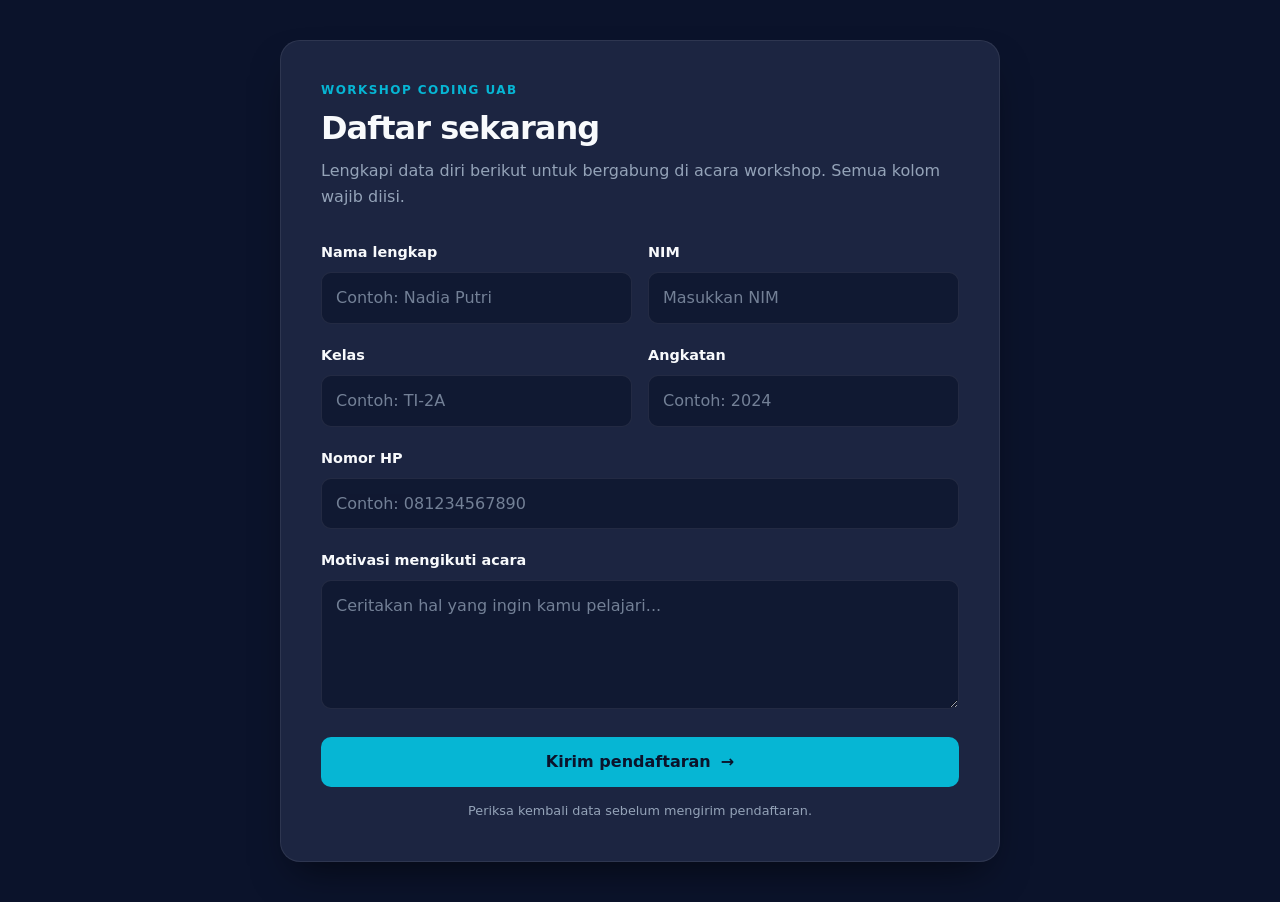
<file: form.html>
<!doctype html>
<html lang="id">
  <head>
    <meta charset="UTF-8" />
    <meta name="viewport" content="width=device-width, initial-scale=1.0" />
    <meta
      name="description"
      content="Form registrasi acara Workshop Coding UAB."
    />
    <title>Registrasi Workshop Coding UAB</title>
    <link rel="stylesheet" href="css/style.css" />
    <script src="js/app.js" defer></script>
  </head>
  <body class="registration-page">
    <main class="registration-container">
      <section class="registration-card" aria-labelledby="registration-title">
        <header class="registration-header">
          <p class="registration-eyebrow">WORKSHOP CODING UAB</p>
          <h1 id="registration-title">Daftar sekarang</h1>
          <p class="registration-intro">
            Lengkapi data diri berikut untuk bergabung di acara workshop.
            Semua kolom wajib diisi.
          </p>
        </header>

        <form id="form-pendaftaran" class="registration-form">
          <div class="registration-fields">
            <div class="form-field">
              <label for="nama">Nama lengkap</label>
              <input
                id="nama"
                name="nama"
                type="text"
                autocomplete="name"
                placeholder="Contoh: Nadia Putri"
                required
              />
            </div>

            <div class="form-field">
              <label for="nim">NIM</label>
              <input
                id="nim"
                name="nim"
                type="text"
                inputmode="numeric"
                autocomplete="off"
                placeholder="Masukkan NIM"
                required
              />
            </div>

            <div class="form-field">
              <label for="kelas">Kelas</label>
              <input
                id="kelas"
                name="kelas"
                type="text"
                placeholder="Contoh: TI-2A"
                required
              />
            </div>

            <div class="form-field">
              <label for="angkatan">Angkatan</label>
              <input
                id="angkatan"
                name="angkatan"
                type="text"
                inputmode="numeric"
                placeholder="Contoh: 2024"
                required
              />
            </div>

            <div class="form-field form-field-full">
              <label for="no_hp">Nomor HP</label>
              <input
                id="no_hp"
                name="no_hp"
                type="tel"
                autocomplete="tel"
                inputmode="tel"
                placeholder="Contoh: 081234567890"
                required
              />
            </div>

            <div class="form-field form-field-full">
              <label for="motivasi">Motivasi mengikuti acara</label>
              <textarea
                id="motivasi"
                name="motivasi"
                rows="4"
                placeholder="Ceritakan hal yang ingin kamu pelajari..."
                required
              ></textarea>
            </div>
          </div>

          <button class="registration-submit" type="submit">
            Kirim pendaftaran
            <span aria-hidden="true">&rarr;</span>
          </button>
          <p class="registration-note">
            Periksa kembali data sebelum mengirim pendaftaran.
          </p>
        </form>
      </section>
    </main>

    <dialog
      id="registration-result"
      class="registration-dialog"
      aria-labelledby="result-title"
    >
      <div class="dialog-content">
        <div class="result-icon" aria-hidden="true">&check;</div>
        <p class="registration-eyebrow">PENDAFTARAN TERCATAT</p>
        <h2 id="result-title">Terima kasih sudah mendaftar!</h2>
        <p class="result-intro">
          Berikut ringkasan data yang kamu kirim:
        </p>
        <dl class="result-details">
          <div>
            <dt>Nama lengkap</dt>
            <dd data-result="nama"></dd>
          </div>
          <div>
            <dt>NIM</dt>
            <dd data-result="nim"></dd>
          </div>
          <div>
            <dt>Kelas</dt>
            <dd data-result="kelas"></dd>
          </div>
          <div>
            <dt>Angkatan</dt>
            <dd data-result="angkatan"></dd>
          </div>
          <div>
            <dt>Nomor HP</dt>
            <dd data-result="no_hp"></dd>
          </div>
          <div>
            <dt>Motivasi</dt>
            <dd data-result="motivasi"></dd>
          </div>
        </dl>
        <form method="dialog">
          <button class="registration-submit dialog-close" type="submit">
            Selesai
          </button>
        </form>
      </div>
    </dialog>
  </body>
</html>
</file>
<file: css/style.css>
/* ==========================================================================
   WORKSHOP WEB DEV: STARTER KIT STYLESHEET
   Materi: CSS Reset, Variables, Box Model, Flexbox & Responsiveness
   ========================================================================== */

/* --------------------------------------------------------------------------
   1. CSS RESET & BOX SIZING
   Tujuan: Menghilangkan margin bawaan browser dan membuat sizing terukur
   -------------------------------------------------------------------------- */
*, *::before, *::after {
  box-sizing: border-box; /* WAJIB: Padding & border dihitung di dalam width */
  margin: 0;
  padding: 0;
}

/* --------------------------------------------------------------------------
   2. DESIGN SYSTEM & CSS VARIABLES
   Gunakan variabel ini agar warna mudah diganti/rebranding seragam
   -------------------------------------------------------------------------- */
:root {
  /* Colors */
  --bg-body: #0b132b;          /* Dark navy background */
  --bg-card: #1c2541;          /* Card container */
  --bg-card-hover: #243056;    /* Card link hover */
  --border-color: rgba(255, 255, 255, 0.08);
  
  --text-main: #f8fafc;        /* Putih lembut untuk teks utama */
  --text-muted: #94a3b8;       /* Abu-abu untuk teks deskripsi */
  
  --accent-primary: #06b6d4;   /* Cyan cerah */
  --accent-glow: rgba(6, 182, 212, 0.25);
  --success: #10b981;          /* Hijau status badge */

  /* Typography & Spacing */
  --font-family: 'Plus Jakarta Sans', system-ui, -apple-system, sans-serif;
  --radius-card: 20px;
  --radius-sm: 10px;
  --transition: all 0.25s cubic-bezier(0.4, 0, 0.2, 1);
}

/* --------------------------------------------------------------------------
   3. BASE & LAYOUT (FLEXBOX CENTERING)
   -------------------------------------------------------------------------- */
body {
  font-family: var(--font-family);
  background-color: var(--bg-body);
  color: var(--text-main);
  min-height: 100vh;
  line-height: 1.6;

  /* TUGAS 1: Pusatkan seluruh container ke tengah layar menggunakan Flexbox */
  display: flex;
  justify-content: center;
  align-items: center;
  padding: 24px 16px;
}

.page-container {
  width: 100%;
  max-width: 420px; /* Batasan lebar agar proporsional di desktop & HP */
}

/* --------------------------------------------------------------------------
   4. PROFILE CARD (BOX MODEL & STYLING)
   -------------------------------------------------------------------------- */
.profile-card {
  background-color: var(--bg-card);
  border: 1px solid var(--border-color);
  border-radius: var(--radius-card);
  padding: 32px 24px;
  text-align: center;
  box-shadow: 0 20px 40px -15px rgba(0, 0, 0, 0.6);
  position: relative;
  overflow: hidden;
  backdrop-filter: blur(10px);
}

/* --------------------------------------------------------------------------
   5. HEADER & AVATAR
   -------------------------------------------------------------------------- */
.card-header {
  margin-bottom: 20px;
}

.avatar-wrapper {
  position: relative;
  width: 96px;
  height: 96px;
  margin: 0 auto 16px auto;
}

.avatar-img {
  width: 100%;
  height: 100%;
  border-radius: 50%;
  object-fit: cover;
  border: 3px solid var(--accent-primary);
  box-shadow: 0 0 20px var(--accent-glow);
}

.status-badge {
  position: absolute;
  bottom: 4px;
  right: 4px;
  width: 16px;
  height: 16px;
  background-color: var(--success);
  border-radius: 50%;
  border: 2px solid var(--bg-card);
}

.profile-name {
  font-size: 1.4rem;
  font-weight: 700;
  color: var(--text-main);
  letter-spacing: -0.02em;
}

.profile-title {
  font-size: 0.9rem;
  color: var(--accent-primary);
  font-weight: 500;
  margin-top: 4px;
}

/* --------------------------------------------------------------------------
   6. BIO & SKILL BADGES
   -------------------------------------------------------------------------- */
.profile-bio {
  font-size: 0.92rem;
  color: var(--text-muted);
  margin-bottom: 24px;
}

/* TUGAS 2: Tata tag skill agar berjajar ke samping dan bisa wrap otomatis */
.skills-wrapper {
  display: flex;
  flex-wrap: wrap;
  gap: 8px;
  justify-content: center;
  margin-bottom: 28px;
}

.skill-tag {
  background-color: rgba(255, 255, 255, 0.05);
  border: 1px solid var(--border-color);
  color: var(--text-main);
  padding: 4px 12px;
  border-radius: 20px;
  font-size: 0.78rem;
  font-weight: 500;
}

/* --------------------------------------------------------------------------
   7. INTERACTIVE SOCIAL LINKS (FLEXBOX LIST)
   -------------------------------------------------------------------------- */
.links-nav {
  display: flex;
  flex-direction: column;
  gap: 12px;
  margin-bottom: 24px;
}

.link-item {
  display: flex;
  align-items: center;
  padding: 14px 18px;
  background-color: rgba(255, 255, 255, 0.03);
  border: 1px solid var(--border-color);
  border-radius: var(--radius-sm);
  color: var(--text-main);
  text-decoration: none;
  font-weight: 600;
  font-size: 0.92rem;
  transition: var(--transition);
}

.link-icon {
  font-size: 1.15rem;
  margin-right: 12px;
}

.link-text {
  flex-grow: 1; /* Memastikan teks mengisi sisa ruang dan panah terdorong ke kanan */
  text-align: left;
}

.link-arrow {
  color: var(--text-muted);
  transition: var(--transition);
}

/* Efek Interaktif (Hover State) */
.link-item:hover {
  background-color: var(--bg-card-hover);
  border-color: var(--accent-primary);
  transform: translateY(-2px);
  box-shadow: 0 6px 15px rgba(0, 0, 0, 0.3);
}

.link-item:hover .link-arrow {
  color: var(--accent-primary);
  transform: translateX(4px);
}

/* --------------------------------------------------------------------------
   8. CARD FOOTER
   -------------------------------------------------------------------------- */
.card-footer {
  border-top: 1px solid var(--border-color);
  padding-top: 16px;
}

.footer-credit {
  font-size: 0.75rem;
  color: var(--text-muted);
}

/* --------------------------------------------------------------------------
   9. RESPONSIVE DESIGN (MEDIA QUERY)
   -------------------------------------------------------------------------- */
@media (max-width: 360px) {
  .profile-card {
    padding: 24px 16px;
  }
  
  .avatar-wrapper {
    width: 80px;
    height: 80px;
  }

  .profile-name {
    font-size: 1.25rem;
  }
}

/* --------------------------------------------------------------------------
   10. REGISTRATION FORM
   -------------------------------------------------------------------------- */
.registration-page {
  align-items: flex-start;
  padding: 40px 16px;
}

.registration-container {
  width: 100%;
  max-width: 720px;
  margin: auto;
}

.registration-card {
  padding: 40px;
  background-color: var(--bg-card);
  border: 1px solid var(--border-color);
  border-radius: var(--radius-card);
  box-shadow: 0 20px 40px -15px rgba(0, 0, 0, 0.6);
}

.registration-header {
  margin-bottom: 32px;
}

.registration-eyebrow {
  margin-bottom: 8px;
  color: var(--accent-primary);
  font-size: 0.75rem;
  font-weight: 700;
  letter-spacing: 0.12em;
}

.registration-header h1,
.dialog-content h2 {
  color: var(--text-main);
  font-size: clamp(1.65rem, 5vw, 2rem);
  line-height: 1.25;
  letter-spacing: -0.03em;
}

.registration-intro,
.result-intro {
  margin-top: 10px;
  color: var(--text-muted);
}

.registration-fields {
  display: flex;
  flex-wrap: wrap;
  gap: 20px 16px;
}

.form-field {
  display: flex;
  flex: 1 1 calc(50% - 16px);
  flex-direction: column;
  gap: 8px;
  min-width: 0;
}

.form-field-full {
  flex-basis: 100%;
}

.form-field label {
  color: var(--text-main);
  font-size: 0.9rem;
  font-weight: 600;
}

.form-field input,
.form-field textarea {
  width: 100%;
  min-height: 48px;
  padding: 12px 14px;
  color: var(--text-main);
  font: inherit;
  background-color: rgba(11, 19, 43, 0.65);
  border: 1px solid var(--border-color);
  border-radius: var(--radius-sm);
  transition: var(--transition);
}

.form-field textarea {
  min-height: 120px;
  resize: vertical;
}

.form-field input::placeholder,
.form-field textarea::placeholder {
  color: var(--text-muted);
  opacity: 0.75;
}

.form-field input:focus,
.form-field textarea:focus {
  outline: 3px solid var(--accent-glow);
  border-color: var(--accent-primary);
}

.registration-submit {
  display: flex;
  width: 100%;
  min-height: 50px;
  align-items: center;
  justify-content: center;
  gap: 10px;
  margin-top: 28px;
  padding: 12px 20px;
  color: #0b132b;
  font: inherit;
  font-weight: 700;
  background-color: var(--accent-primary);
  border: 0;
  border-radius: var(--radius-sm);
  cursor: pointer;
  transition: var(--transition);
}

.registration-submit:hover {
  background-color: #22d3ee;
  transform: translateY(-1px);
}

.registration-submit:focus-visible {
  outline: 3px solid var(--text-main);
  outline-offset: 3px;
}

.registration-note {
  margin-top: 14px;
  color: var(--text-muted);
  font-size: 0.8rem;
  text-align: center;
}

.registration-dialog {
  width: min(100% - 32px, 560px);
  max-width: none;
  max-height: min(90vh, 760px);
  margin: auto;
  padding: 0;
  overflow: auto;
  color: var(--text-main);
  background-color: var(--bg-card);
  border: 1px solid var(--border-color);
  border-radius: var(--radius-card);
  box-shadow: 0 24px 60px rgba(0, 0, 0, 0.5);
}

.registration-dialog::backdrop {
  background-color: rgba(3, 7, 18, 0.78);
  backdrop-filter: blur(4px);
}

.dialog-content {
  padding: 32px;
}

.result-icon {
  display: flex;
  width: 48px;
  height: 48px;
  align-items: center;
  justify-content: center;
  margin-bottom: 20px;
  color: var(--success);
  font-size: 1.5rem;
  font-weight: 700;
  background-color: rgba(16, 185, 129, 0.12);
  border-radius: 50%;
}

.dialog-content h2 {
  font-size: clamp(1.4rem, 5vw, 1.75rem);
}

.result-details {
  display: flex;
  flex-direction: column;
  gap: 14px;
  margin-top: 24px;
}

.result-details > div {
  display: flex;
  flex-wrap: wrap;
  justify-content: space-between;
  gap: 4px 16px;
  padding-bottom: 12px;
  border-bottom: 1px solid var(--border-color);
}

.result-details dt {
  color: var(--text-muted);
  font-size: 0.85rem;
}

.result-details dd {
  max-width: 100%;
  color: var(--text-main);
  font-weight: 600;
  overflow-wrap: anywhere;
  white-space: pre-wrap;
}

.dialog-close {
  margin-top: 24px;
}

@media (max-width: 560px) {
  .registration-page {
    padding: 20px 12px;
  }

  .registration-card {
    padding: 28px 20px;
  }

  .registration-header {
    margin-bottom: 26px;
  }

  .form-field {
    flex-basis: 100%;
  }

  .dialog-content {
    padding: 26px 20px;
  }
}
</file>
